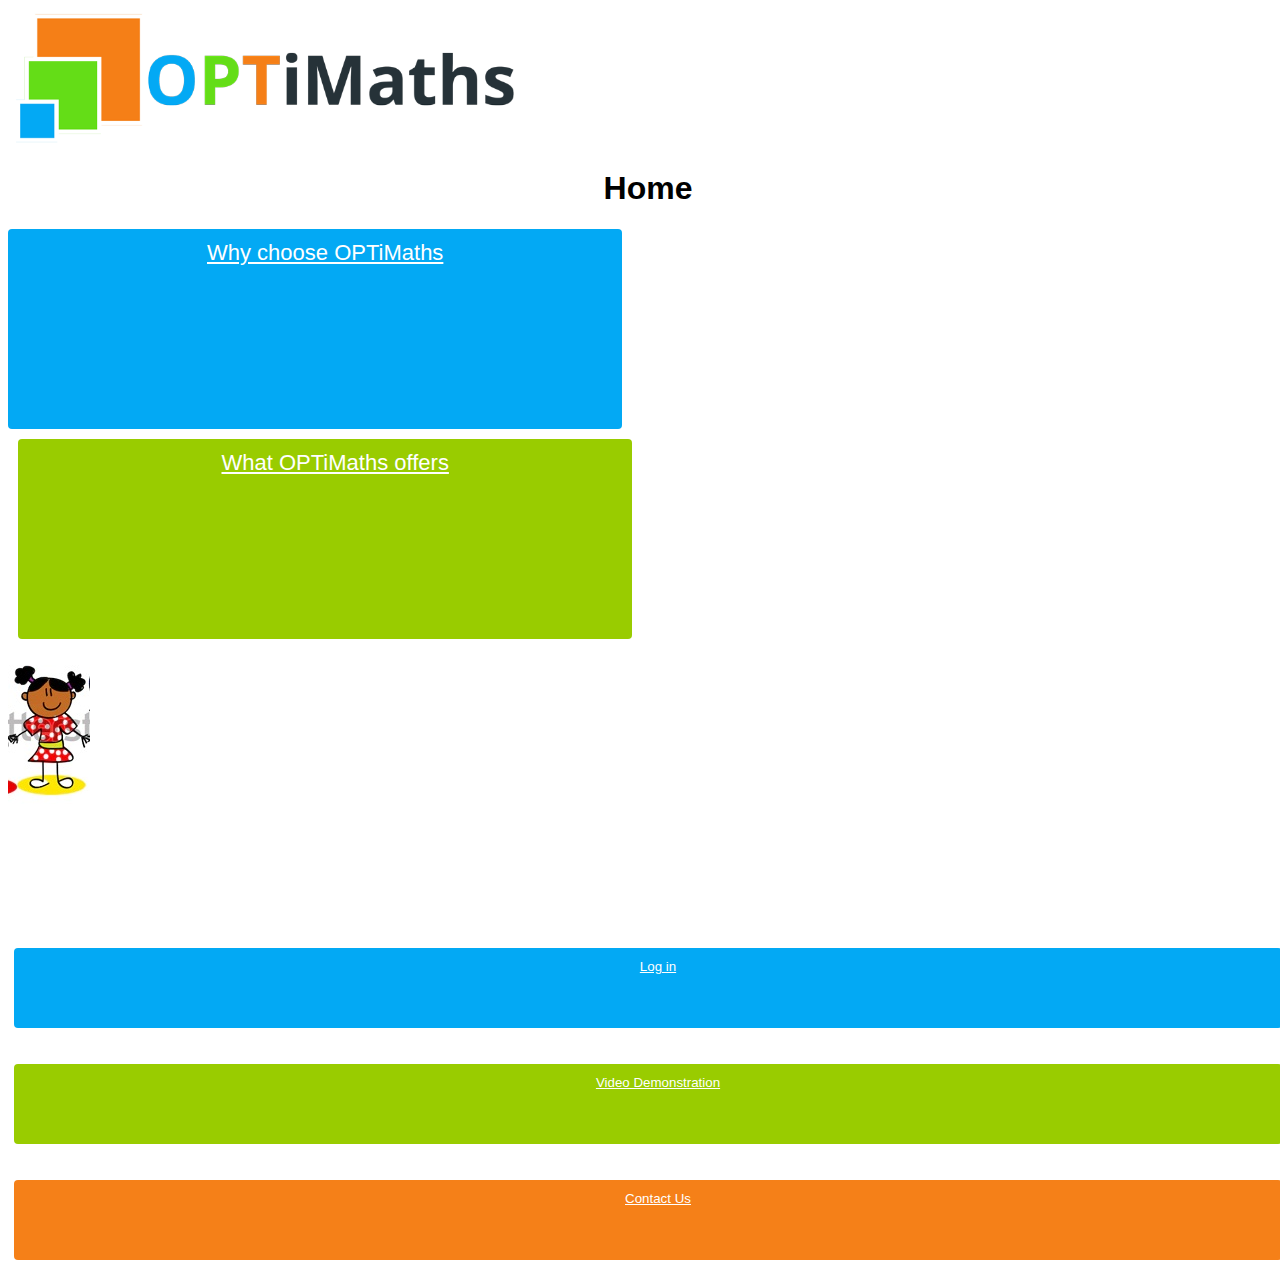
<file: index.html>
<!DOCTYPE html>

<html>
<head>
<title>OPTiMaths</title>
  <style>
    {
        box-sizing: border-box;
    }
    /* Set additional styling options for the columns
    .column {
    float: left;
    width: 48%;
    height: 200px;
    margin: 10px;
    display: block;
    }
    */
    .button {
      float: center;
      display: in-line block;
      text-align: center;
      color: white;
      width: 100%;
      height: 100%;
      margin: 10px;
    }

    .row:after {
    content: "";
    display: table;
    clear: both;
    }
    </style>
  <img src = "OPTiMaths logo.png" alt = "OPTiMaths logo" style="width:40%">
  <h1>Home</h1>
  <link rel="stylesheet" href="optimaths.css">
</head>

<body>
 <div class="row">
      

            <button id="nxt-btn" class="hidden" type="button" style="background-color:#03A9F4; float: left; 
             display: in-line block; width: 48%; height: 200px; margin: 10px color: white; font-size: 22px; text-align: center"><a href="Why.html" class="button">Why choose OPTiMaths</a></button>
           
        </div>
     
            <button id="nxt-btn" class="hidden" type="button" style="background-color:#99CC00; 
             display: in-line block; width: 48%; height: 200px; margin: 10px; color: white; font-size: 22px"><a href="What.html" class="button">What OPTiMaths offers</a></button>
            
          <img src="child_alone.jpg" alt="child alone">
        </div>
      </div>
  <br/>
  <br/>
  <br/>
  <br/>
  <br/>
            <h2>Additional extras</h2>
          <button id="nxt-btn" style="height:80px; width:99%; background-color:#03A9F4;" class="hidden" type="button"><a href="http://www.optimaths.com.au" class="button">Log in</a></button>
          <br/>
          <br/>
          <button id="nxt-btn" style="height:80px; width:99%; background-color:#99CC00;" class="hidden" type="button"><a href="Demonstration.html" class="button">Video Demonstration</a></button>
          <br/>
          <br/>
          <button id="nxt-btn" style="height:80px; width:99%; background-color:#F58018;" class="hidden" type="button"><a href="Contact.html" class="button">Contact Us</a></button>
        
   
  
</body>
</html>
</file>
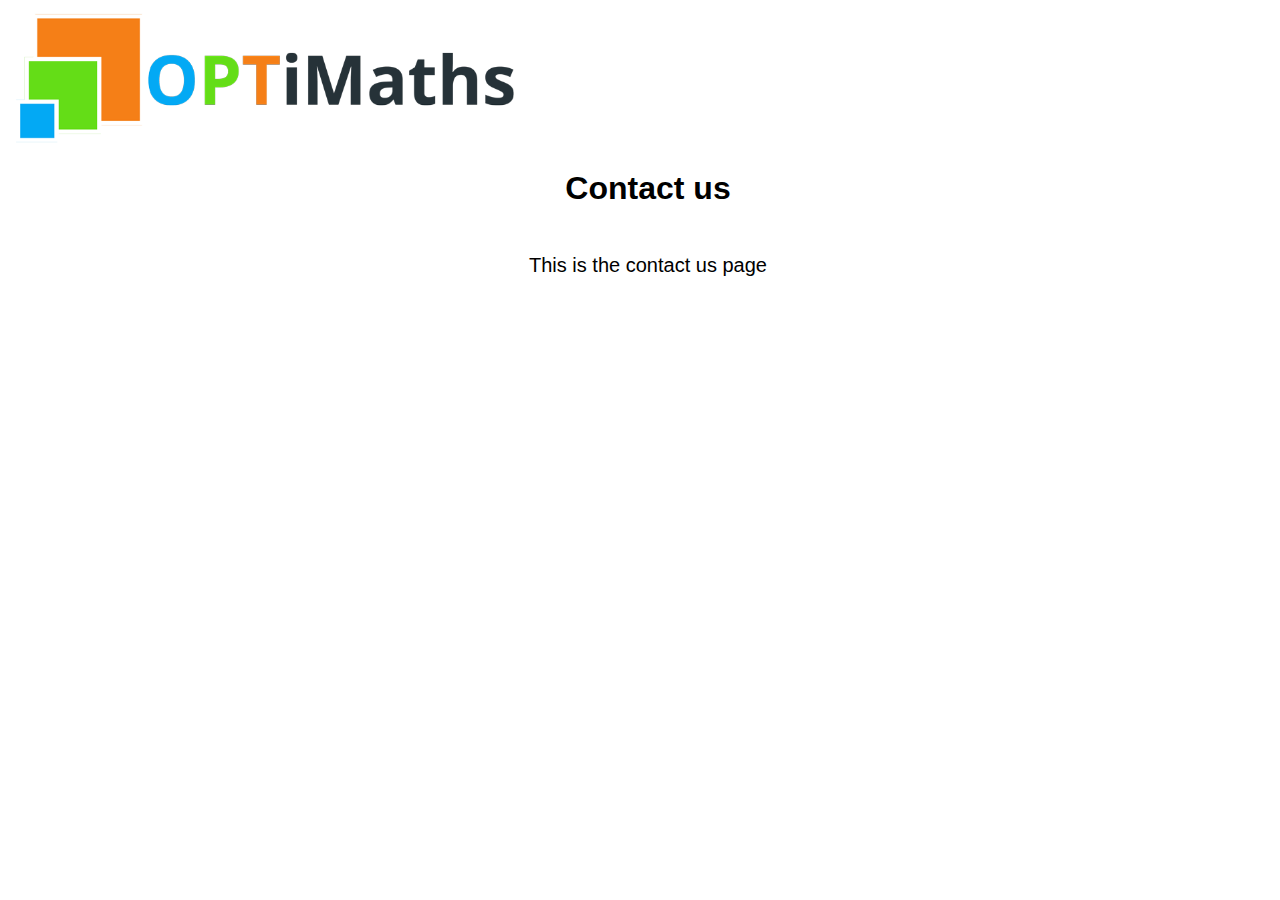
<file: contact.html>
<!DOCTYPE html>

<html>
    <head>
        <title>Contact Us</title>
        <a href="index.html">
        <img src="OPTiMaths logo.png" alt="OPTiMaths logo" style="width:40%">
        </a>
        <h1>Contact us</h1>
        <link rel="stylesheet" href="optimaths.css">
    </head>
    <body>
        <p>
           This is the contact us page
        </p>
    </body>
</html>
</file>
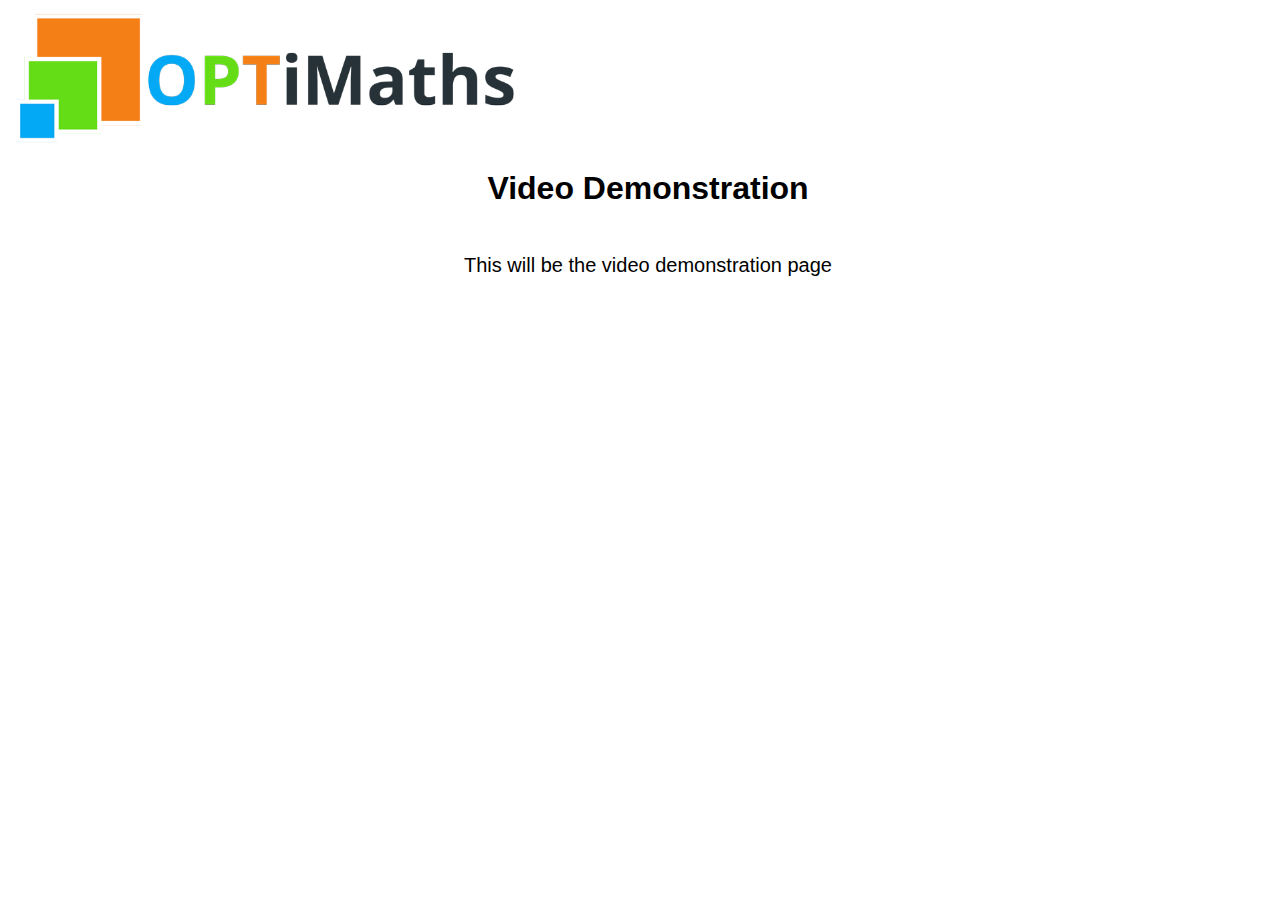
<file: demonstration.html>
<!DOCTYPE html>

<html>
    <head>
        <title>Demonstration</title>
        <a href="index.html">
        <img src="OPTiMaths logo.png" alt="OPTiMaths logo" style="width:40%">
        </a>
        <h1>Video Demonstration</h1>
        <link rel="stylesheet" href="optimaths.css">
    </head>
    <body>
        <p>
           This will be the video demonstration page
        </p>
    </body>
</html>
</file>
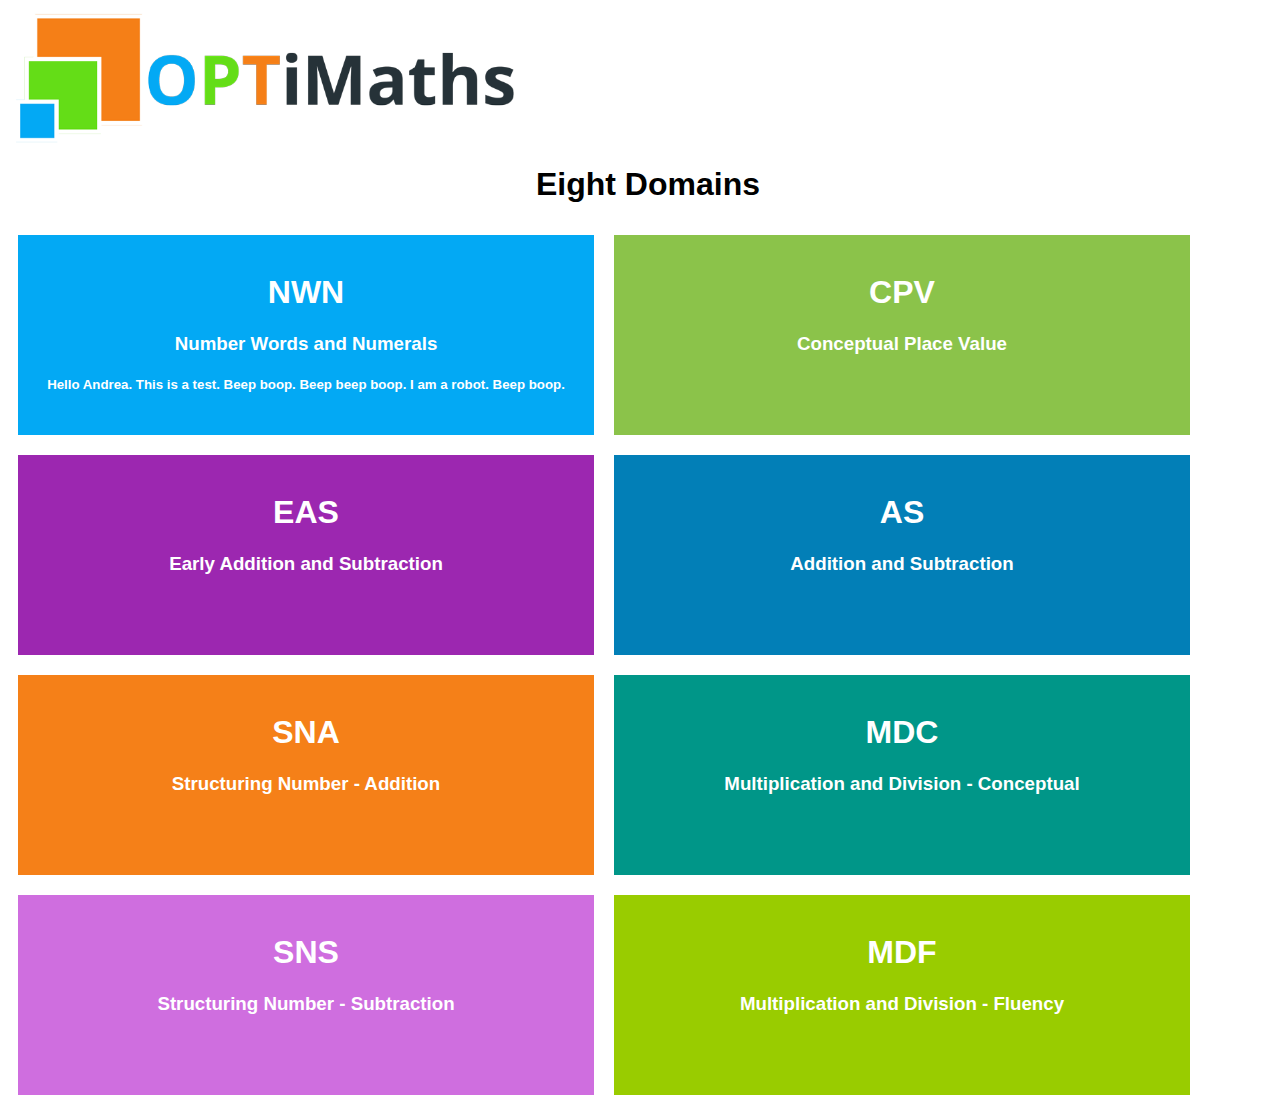
<file: eightDomains.html>
<html>
    <head>
        <title>Eight Domains</title>
        <a href="index.html">
        <img src="OPTiMaths logo.png" alt="OPTiMaths logo" style="width:40%">
        </a>
      
        <h1>Eight Domains</h1>   
        <link rel="stylesheet" href="optimaths.css">
        <style>
    {
        box-sizing: border-box;
    }
    /* Set additional styling options for the columns*/
    .column {
    float: left;
    width: 45%;
    height: 200px;
    margin: 10px;
    }

    .row:after {
    content: "";
    display: table;
    clear: both;
    }
    </style>
 
</head>

<body>
 <div class="row">
        <div class="column" style="background-color:#03A9F4;">
            <br/>
            <h1 style="color:white">NWN</h1>
            <h3>Number Words and Numerals</h3>
            <h5>Hello Andrea. This is a test. Beep boop. Beep beep boop. I am a robot. Beep boop.</h5>
            <br/>
        </div>
     
    <div class="row">
        <div class="column" style="background-color:#8BC34A;">
            <br/>
            <h1 style="color:white">CPV</h1>
            <!-- <img src ="green_rocket.jpg" alt="Green Rocket"> -->
            <h3>Conceptual Place Value</h3>
            <br/>
        </div>
        
        <div class="row">
        <div class="column" style="background-color:#9C27B0;">
            <br/>
            <h1 style="color:white">EAS</h1>
            <h3>Early Addition and Subtraction</h3>
            <br/>
        </div>
     
        <div class="row">
        <div class="column" style="background-color:#027FB7;">
            <br/>
            <h1 style="color:white">AS</h1>
            <h3>Addition and Subtraction</h3>
            <br/>
        </div>

            <div class="row">
        <div class="column" style="background-color:#F58018;">
            <br/>
            <h1 style="color:white">SNA</h1>
           <!-- <img src="children_photo.jpg" alt="children photo"> -->
            <h3>Structuring Number - Addition</h3>
            <br/>
        </div>
     
             <div class="row">
        <div class="column" style="background-color:#009688;">
            <br/>
            <h1 style="color:white">MDC</h1>
            <h3>Multiplication and Division - Conceptual</h3>
            <br/>
        </div>
                 
            <div class="row">
        <div class="column" style="background-color:#CF6EDF;">
            <br/>
            <h1 style="color:white">SNS</h1>
            <h3>Structuring Number - Subtraction</h3>
            <br/>
        </div>
                
          <div class="row">
        <div class="column" style="background-color:#99CC00;">
            <br/>
            <h1 style="color:white">MDF</h1>
            <h3>Multiplication and Division - Fluency</h3>
            <br/>
        </div>
</file>
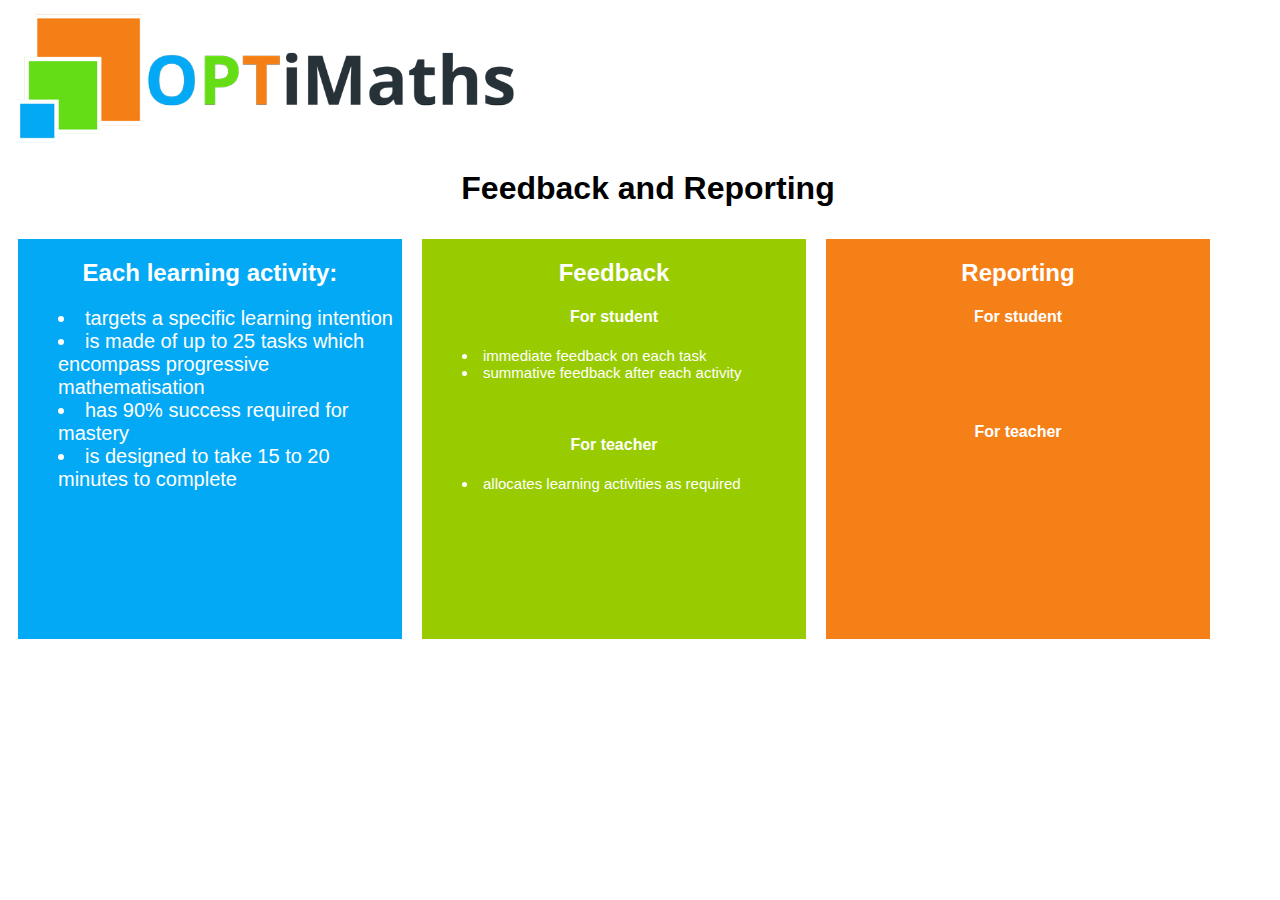
<file: feedbackAndReporting.html>
<!DOCTYPE html>

<html>
<head>
<title>Feedback and Reporting</title>
  <style>
    {
        box-sizing: border-box;
    }
    /* Set additional styling options for the columns*/
    .column {
    float: left;
    width: 30%;
    height: 400px;
    margin: 10px;
    }

    .row:after {
    content: "";
    display: table;
    clear: both;
    }
    </style>
  <a href="index.html">
  <img src = "OPTiMaths logo.png" alt = "OPTiMaths logo" style="width:40%">
  </a>
  <h1>Feedback and Reporting</h1>
  <link rel="stylesheet" href="optimaths.css">
</head>

<body>
 <div class="row">
        <div class="column" style="background-color:#03A9F4;">
          
          <h2>Each learning activity:</h2>
             <ul style="font-size:20px">
                <li>targets a specific learning intention</li>
                <li>is made of up to 25 tasks which encompass progressive mathematisation</li>
                <li>has 90% success required for mastery</li>
                <li>is designed to take 15 to 20 minutes to complete</li>
            </ul>
          
        </div>
   
        <div class="column" style="background-color:#99CC00;">
          <h2>Feedback</h2>
          <h4>For student</h4>
             <ul style="font-size:15px">
                <li>immediate feedback on each task</li>
                <li>summative feedback after each activity</li>
           
            </ul>
           
          <br/>
          <h4>For teacher</h4>
             <ul style="font-size: 15px">
                <li>allocates learning activities as required</li>
            </ul>
        
        </div>
   
        <div class="column" style="background-color:#F58018;">
            <h2>Reporting</h2>
          <h4>For student</h4>
          <br/>
          <br/>
          <br/>
          <h4>For teacher</h4>
          <br/>
          <br/>
          <br/>
        </div>
    </div>
  
</body>
</html>
</file>
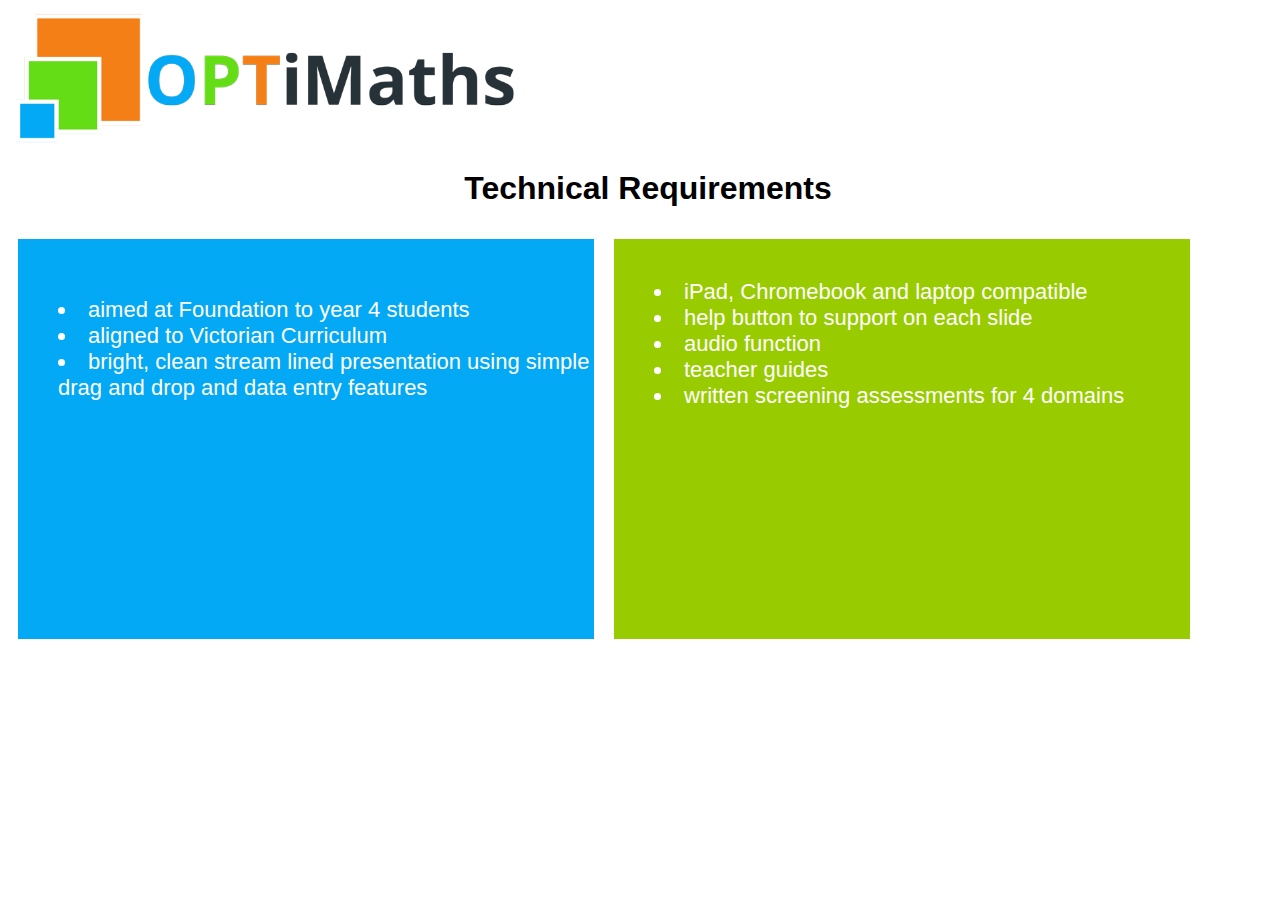
<file: techRequirements.html>
<!DOCTYPE html>

<html>
    <head>
        <title>Technical Requirements</title>
        <a href="index.html">
        <img src="OPTiMaths logo.png" alt="OPTiMaths logo" style="width:40%">
        </a>
        <h1>Technical Requirements</h1>
        <link rel="stylesheet" href="optimaths.css">
         <style>
    {
        box-sizing: border-box;
    }
    /* Set additional styling options for the columns*/
    .column {
    float: left;
    width: 45%;
    height: 400px;
    margin: 10px;
    }

    .row:after {
    content: "";
    display: table;
    clear: both;
    }
    </style>
 
</head>

<body>
 <div class="row">
        <div class="column" style="background-color:#03A9F4;">
            <br/>
            <br/>
               <ul style="font-size:22px">
                <li>aimed at Foundation to year 4 students</li>
                <li>aligned to Victorian Curriculum</li>
                <li>bright, clean stream lined presentation using simple drag and drop and data entry features</li>
               
            </ul>
          
            
        </div>
    <div class="row">
        <div class="column" style="background-color:#99CC00;">
            <br/>
               <ul style="font-size:22px">
                <li>iPad, Chromebook and laptop compatible</li>
                <li>help button to support on each slide</li>
                <li>audio function</li>
                <li>teacher guides</li>
                <li>written screening assessments for 4 domains</li>
            </ul>
    
            
        </div>
    
      
    </body>
</html>
</file>
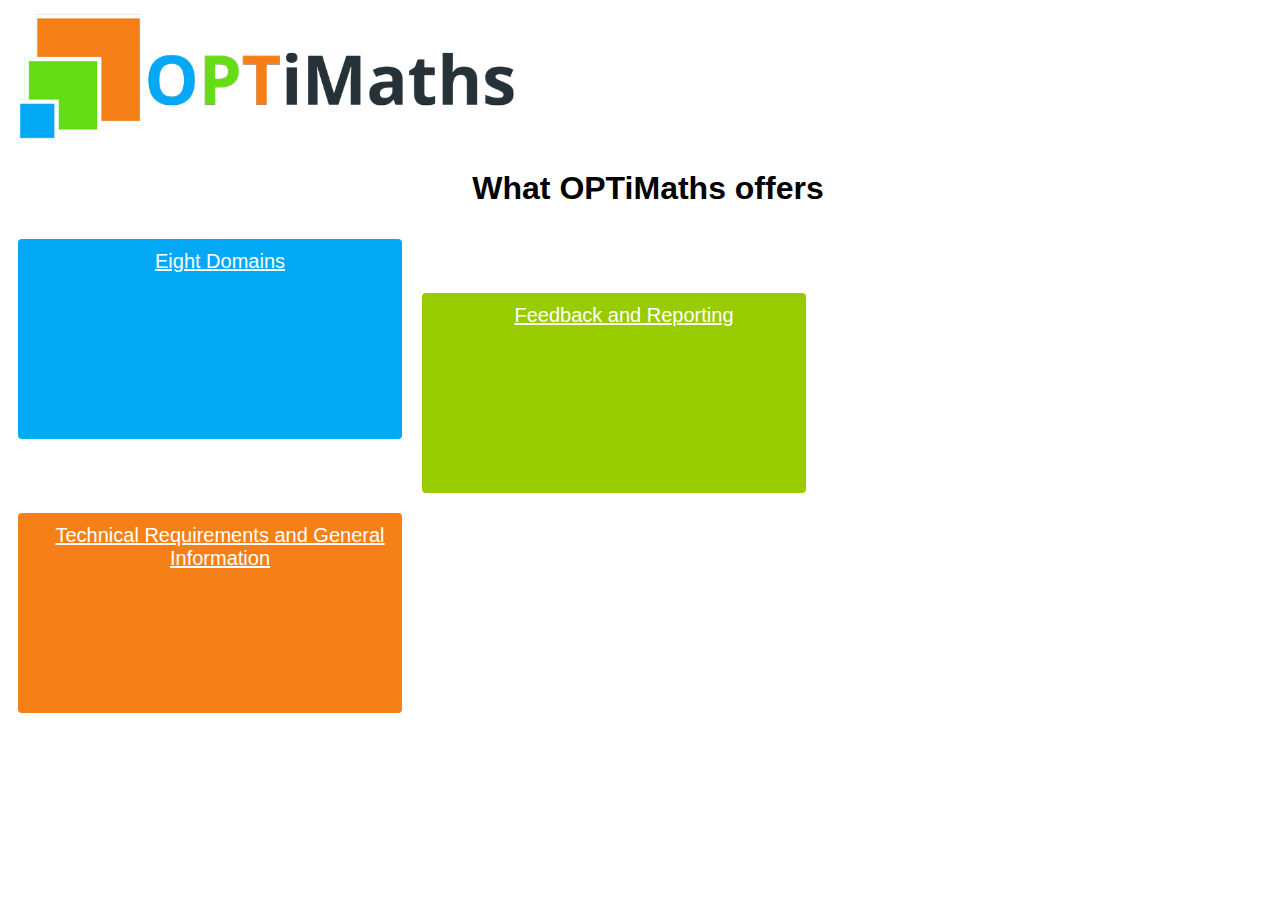
<file: What.html>
<!DOCTYPE html>

<html>
    <head>
        <title>What</title>
        <a href="index.html">
        <img src="OPTiMaths logo.png" alt="OPTiMaths logo" style="width:40%">
        </a>
        <h1>What OPTiMaths offers</h1>
        <link rel="stylesheet" href="optimaths.css">
        <style>
    {
        box-sizing: border-box;
    }
    /* Set additional styling options for the columns
    .column {
    float: left;
    width: 30%;
    height: 200px;
    margin: 10px;
    }
            */
            
      .button {
      float: center;
      display: in-line block;
      text-align: center;
      color: white;
      width: 100%;
      height: 100%;
      margin: 10px;
    }

    .row:after {
    content: "";
    display: table;
    clear: both;
    }
    </style>
 
</head>

<body>
 <div class="row">
      
            <button id="nxt-btn" class="hidden" type="button" style="background-color:#03A9F4; float: left; width: 30%; height: 200px; margin: 10px; font-size: 20px"><a href="eightDomains.html" class="button">Eight Domains</a></button>
            <br/>
            <br/>
            <br/>
      
     
    <div class="row">
      
            <button id="nxt-btn" class="hidden" type="button" style="background-color:#99CC00; float: left; width: 30%; height: 200px; margin: 10px; font-size: 20px"><a href="feedbackAndReporting.html" class="button">Feedback and Reporting</a></button>
            <br/>
            <br/>
            <br/>
        </div>
        
    <div class="row">
    
            <button id="nxt-btn" class="hidden" type="button" style="background-color:#F58018; float: left; width: 30%; height: 200px; margin: 10px; font-size: 20px"><a href="techRequirements.html" class="button">Technical Requirements and General Information</a></button>
            <br/>
            <br/>
            <br/>
        </div>
   
   
    </body>
</html>
</file>
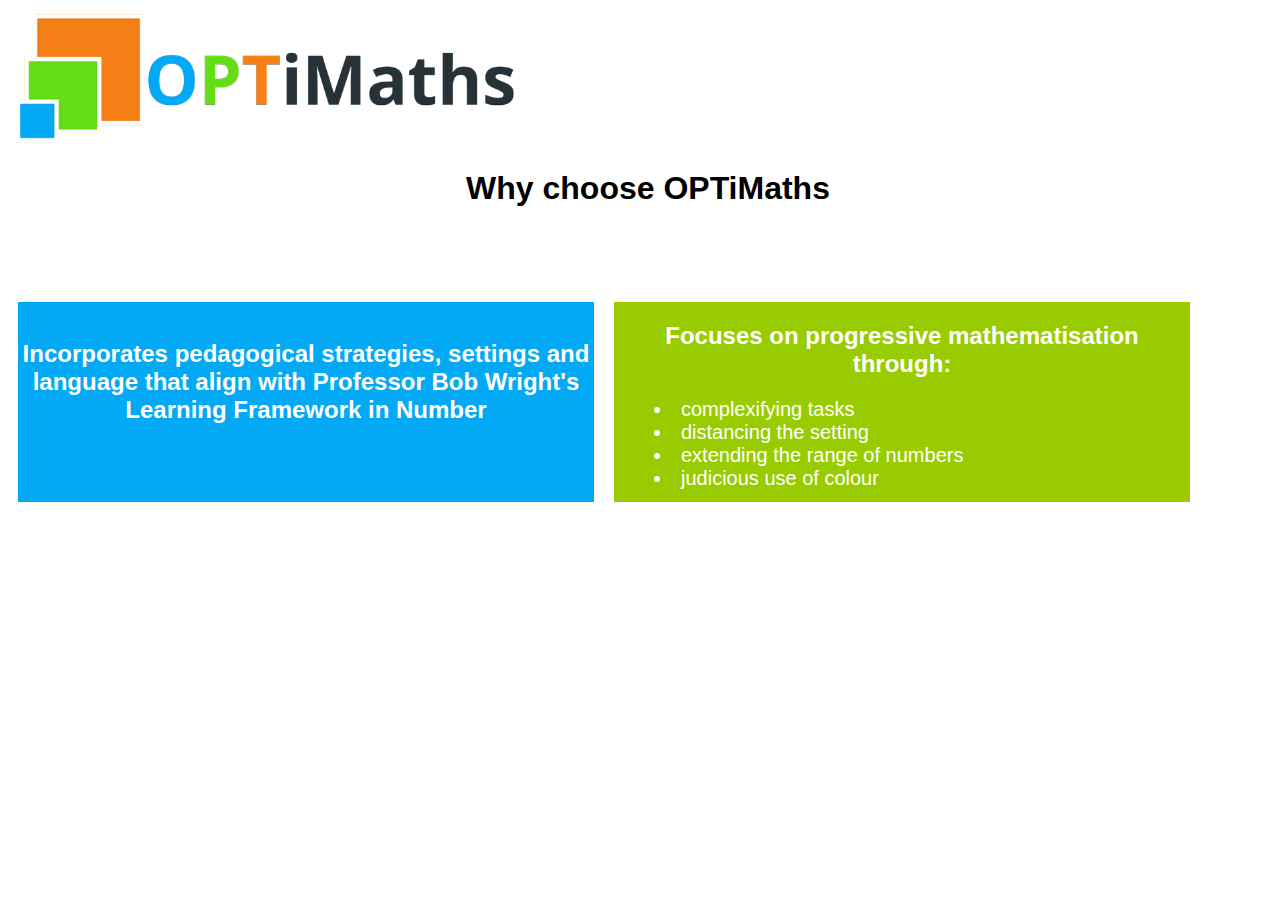
<file: Why.html>
<!DOCTYPE html>

<html>
    <head>
        <title>Why</title>
        <a href="index.html">
        <img src="OPTiMaths logo.png" alt="OPTiMaths logo" style="width:40%">
        </a>
        <link rel="stylesheet" href="optimaths.css">
        <h1>Why choose OPTiMaths</h1>
        
        <h3> We believe that students achieve the best outcomes and show the greatest growth
            when learning has a specific purpose and follows a clear learning progression.</h3>
        
         <style>
    {
        box-sizing: border-box;
    }
    /* Set additional styling options for the columns*/
    .column {
    float: left;
    width: 45%;
    height: 200px;
    margin: 10px;
    text-align: center;
    }

    .row:after {
    content: "";
    display: table;
    clear: both;
    }
    </style>
 
</head>

<body>
 <div class="row">
        <div class="column" style="background-color:#03A9F4;">
            <br/>
          <h2>Incorporates pedagogical strategies, settings and language that align with Professor Bob Wright's 
              <br/>
              Learning Framework in Number</h2>
            
        </div>
    <div class="row">
        <div class="column" style="background-color:#99CC00;">
            <h2>Focuses on progressive mathematisation through: </h2>
            <ul style="font-size:20px">
                <li>complexifying tasks</li>
                <li>distancing the setting</li>
                <li>extending the range of numbers</li>
                <li>judicious use of colour</li>
            </ul>
          
        </div>
    
      
    </body>
</html>
</file>
<file: optimaths.css>
body {
  width: 100%;
  float: left;
}

.class1,
.class2,
.class3 {
  width: 33.33%;
  float: left;
  height: 100px;
}

p {
  padding-top: 25px;
  text-align: center;
  font-family: sans-serif;
  font-size: 20px;
}

h1 {
  text-align: center;
   font-family: sans-serif;
}

h2 {
  text-align: center;
  font-family: sans-serif;
  color: white;
}

h3 {
  text-align: center;
  font-family: sans-serif;
  color: white;
}

h4 {
  text-align: center;
  font-family: sans-serif;
  color: white;
}

h5 {
  text-align: center;
  font-family: sans-serif;
  color: white;
}

h6 {
  text-align: center;
  font-family: sans-serif;
  color: white;
}

ul {
  text-align: left;
  margin: left;
  list-style-position: inside;
  font-family: sans-serif;
  color: white;
}

a {
  display: block;
  border-radius: 6px;
}

button {
  opacity: 1;
  border-radius: 4px;
  border-style: solid;
  border: 1px white;
  color: white;
  display: in-line block;
  text-align: center;
  margin: auto;
  display: flex;
  display: grid;
}
</file>
